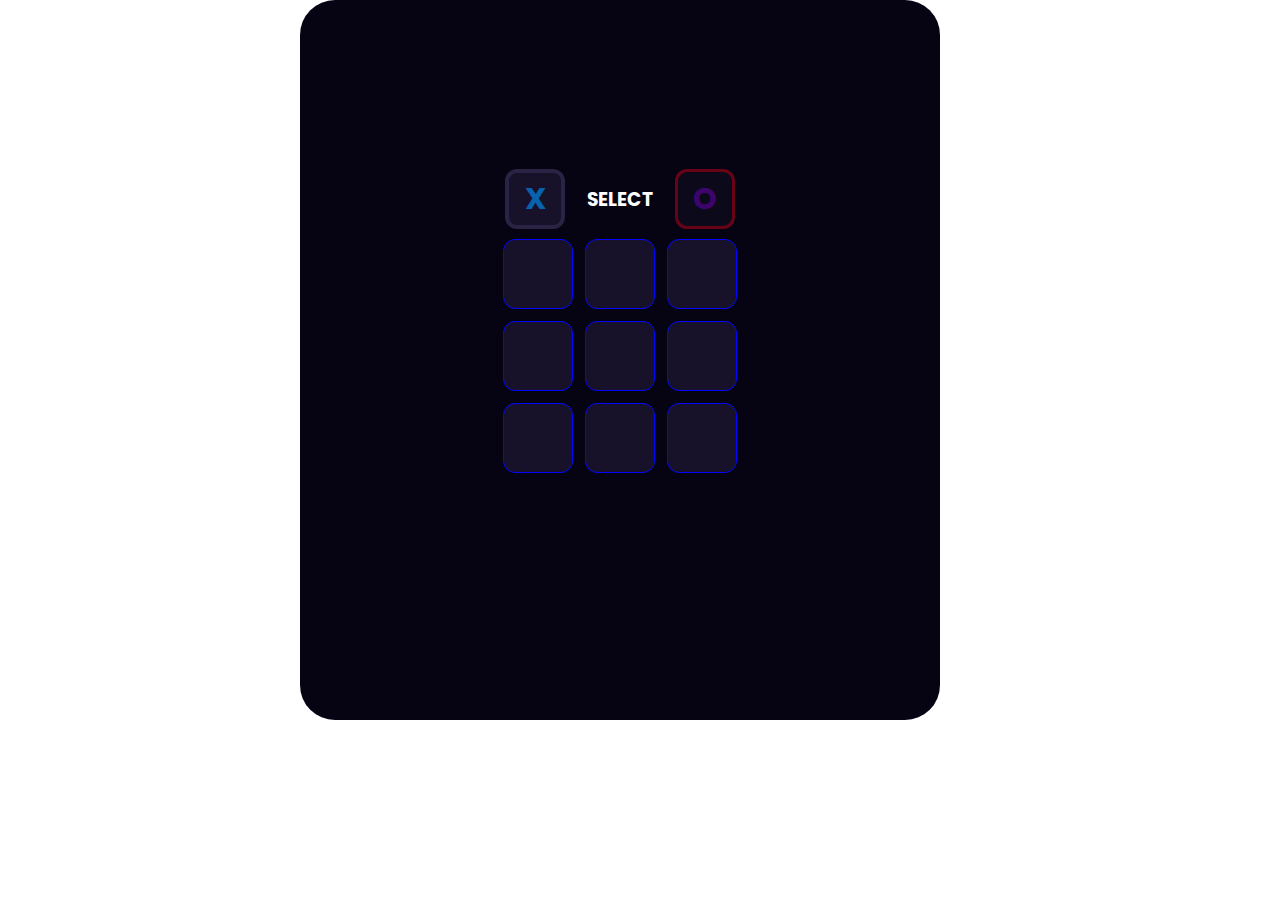
<file: index.html>
<!DOCTYPE html>
<html lang="en">
<head>
    <meta charset="UTF-8">
    <meta name="viewport" content="width=device-width, initial-scale=1.0">
    <title>Playing Tic-Tac-Toe</title>
    <link rel="stylesheet" href="style.css"> <!-- includes the external CSS here -->
</head>
<body>
    <main>
        <header id="header">
            <div id="playerX" class="player player-active" onclick="selectPlayer('X')">
                X
            </div>
            <h3 id="titleHeader">SELECT</h3>
            <div id="playerY" class="player" onclick="selectPlayer('O')">
                O
            </div>
        </header>
        <div id="board">
            <div class="cell"></div>
            <div class="cell"></div>
            <div class="cell"></div>
            <div class="cell"></div>
            <div class="cell"></div>
            <div class="cell"></div>
            <div class="cell"></div>
            <div class="cell"></div>
            <div class="cell"></div>
        </div>
        <button id="Restartbtn">
            Restart
        </button>
    </main>
    <script src="script.js"></script>
</body>
</html>
</file>
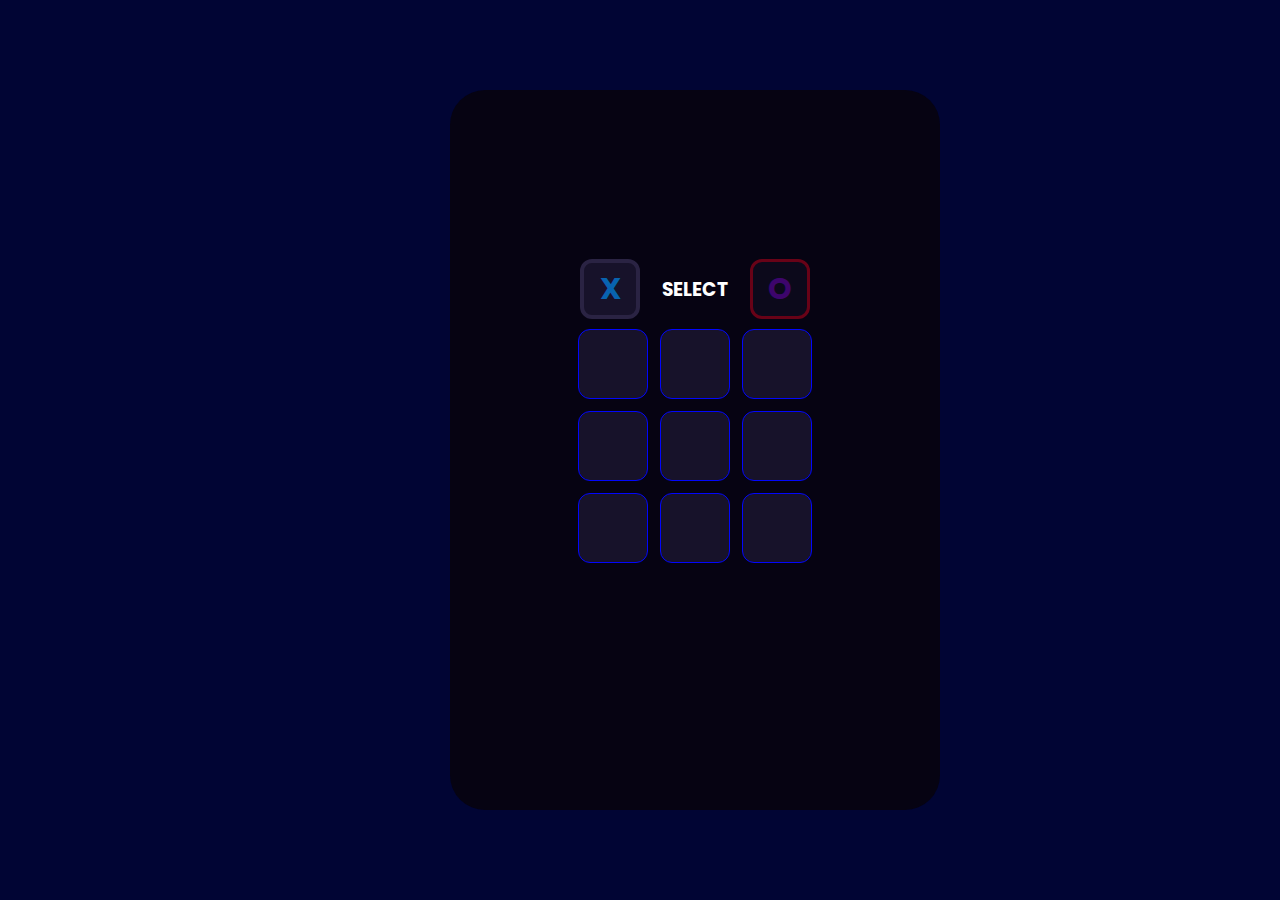
<file: struct.html>
<!DOCTYPE html>
<html lang="en">
<head>
    <meta charset="UTF-8">
    <meta name="viewport" content="width=device-width, initial-scale=1.0">
    <title>Playing Tic-Tac-Toe</title>
    <link rel="stylesheet" href="style.css"> <!-- includes the external CSS here -->
</head>
<body>
    <div class="container">
        <main>
            <header id="header">
                <div id="playerX" class="player player-active" onclick="selectPlayer('X')">
                    X
                </div>
                <h3 id="titleHeader">SELECT</h3>
                <div id="playerY" class="player" onclick="selectPlayer('O')">
                    O
                </div>
            </header>
            <div id="board">
                <div class="cell"></div>
                <div class="cell"></div>
                <div class="cell"></div>
                <div class="cell"></div>
                <div class="cell"></div>
                <div class="cell"></div>
                <div class="cell"></div>
                <div class="cell"></div>
                <div class="cell"></div>
            </div>
            <button id="Restartbtn">
                Restart
            </button>
        </main>
    </div>
    <script src="script.js"></script>
</body>
</html>
</file>
<file: style.css>
@import url('https://fonts.googleapis.com/css2?family=Poppins:ital,wght@0,100;0,200;0,300;0,400;0,500;0,600;0,700;0,800;0,900;1,100;1,200;1,300;1,400;1,500;1,600;1,700;1,800;1,900&display=swap');

*{
    margin:0;
    box-sizing:border-box;
    font-family:'Poppins',sans-serif;
    user-select:none;
    color:white;
}

.container{
    background:#010534;
    height:auto;
    padding-top:90px;
    padding-bottom:90px;
    padding-left:150px;
    padding-right:150px;
    box-shadow:0 8px 20px rgba(67, 3, 3, 0.3);
    text-align:center;
}

main{
    background: #060312;
    width:50%;
    margin-left:300px;
    padding-bottom:4.5px;
    border-radius:35px;
    height:80vh;
    display:flex;
    flex-direction:column;
    align-items:center;
    justify-content:center;
}

#header{
    display:flex;
    width:230px;
    justify-content:space-between;
    align-items:center;
    margin-bottom:10px;
}

#header .player{
    background: #17122A;
    width:60px;
    height:60px;
    display:flex;
    align-items:center;
    justify-content:center;
    font-size:30px;
    font-weight:bold;
    cursor:pointer;
    border-radius:12px;
    border:solid 3.5px #fc021f;
    opacity:0.4;
    transition:0.3s;
}

#header .player:hover{
    border:solid 4px #20173f;
}

#header .player-active{ /*highlights only the player chosen */
    opacity:1;
    border:solid 4px #2A2343;
}

#header #playerX{
    color: #0095ff9f;
}

#header #playerY{
    color: #8f0af4;
}

#board{
    display:grid;
    grid-template-columns:repeat(3,70px);
    grid-template-rows:repeat(3,70px);
    gap:12px;
}

#board .cell{
    background:#17122A;
    border-radius:12px;
    border:solid 1.5px #0206fc;
    display:flex;
    align-items:center;
    justify-content:center;
    font-size:36px;
    font-weight:bold;
    cursor:pointer;
    transition:0.3s background;
}

#board .cell:hover{
    /*border:solid 4px #2A2343; */ 
    background: #2A2343;
}

#Restartbtn{
    margin-top:30px;
    width:235px;
    background:#17122A;
    padding-top:8px;
    padding-bottom:8px;
    border:solid 1.5px #04055b;
    border-radius:12px;
    font-weight:600;
    font-size:16px;
    cursor:pointer;
    transition:0.3s background;
    visibility: hidden;
}

#Restartbtn:hover{
    background: #2A2343;
}
</file>
